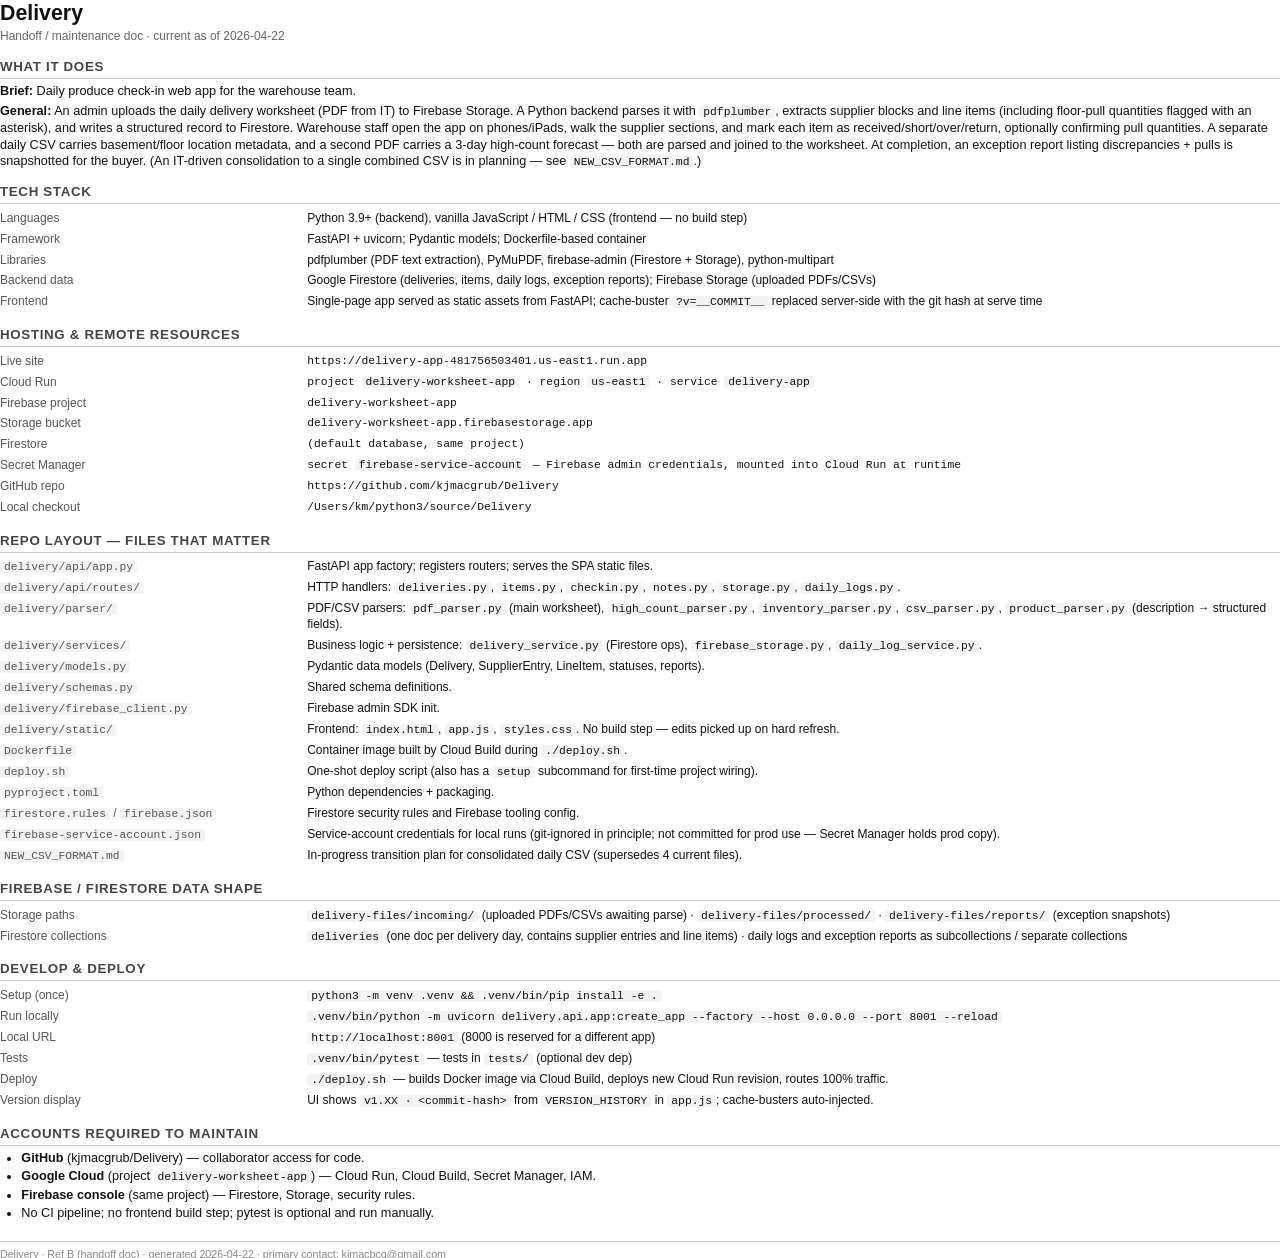
<file: docs/handoff.html>
<!DOCTYPE html>
<html>
<head>
<meta charset="utf-8">
<title>Delivery — Handoff Doc</title>
<style>
  @page { size: letter; margin: 0.45in; }
  body { font-family: -apple-system, BlinkMacSystemFont, "Helvetica Neue", sans-serif; font-size: 9.5pt; color: #111; line-height: 1.3; margin: 0; }
  h1 { font-size: 16pt; margin: 0 0 1pt 0; }
  h2 { font-size: 10pt; margin: 10pt 0 3pt 0; text-transform: uppercase; letter-spacing: 0.5pt; color: #444; border-bottom: 1px solid #ccc; padding-bottom: 2pt; }
  .sub { color: #666; margin-bottom: 8pt; font-size: 9pt; }
  table { border-collapse: collapse; width: 100%; margin-bottom: 3pt; font-size: 9pt; }
  td { padding: 2pt 6pt 2pt 0; vertical-align: top; }
  td.label { color: #555; width: 24%; white-space: nowrap; }
  td.value { font-family: "SF Mono", Menlo, monospace; font-size: 8.5pt; word-break: break-all; }
  ul { margin: 2pt 0; padding-left: 16pt; }
  li { margin-bottom: 1.5pt; }
  code, tt { font-family: "SF Mono", Menlo, monospace; font-size: 8.5pt; background: #f3f3f3; padding: 0 3pt; border-radius: 2pt; }
  .footer { margin-top: 14pt; padding-top: 5pt; border-top: 1px solid #ccc; font-size: 8pt; color: #888; }
  p { margin: 3pt 0; }
</style>
</head>
<body>

<h1>Delivery</h1>
<div class="sub">Handoff / maintenance doc · current as of 2026-04-22</div>

<h2>What it does</h2>
<p><b>Brief:</b> Daily produce check-in web app for the warehouse team.</p>
<p><b>General:</b> An admin uploads the daily delivery worksheet (PDF from IT) to Firebase Storage. A Python backend parses it with <code>pdfplumber</code>, extracts supplier blocks and line items (including floor-pull quantities flagged with an asterisk), and writes a structured record to Firestore. Warehouse staff open the app on phones/iPads, walk the supplier sections, and mark each item as received/short/over/return, optionally confirming pull quantities. A separate daily CSV carries basement/floor location metadata, and a second PDF carries a 3-day high-count forecast — both are parsed and joined to the worksheet. At completion, an exception report listing discrepancies + pulls is snapshotted for the buyer. (An IT-driven consolidation to a single combined CSV is in planning — see <code>NEW_CSV_FORMAT.md</code>.)</p>

<h2>Tech stack</h2>
<table>
  <tr><td class="label">Languages</td><td>Python 3.9+ (backend), vanilla JavaScript / HTML / CSS (frontend — no build step)</td></tr>
  <tr><td class="label">Framework</td><td>FastAPI + uvicorn; Pydantic models; Dockerfile-based container</td></tr>
  <tr><td class="label">Libraries</td><td>pdfplumber (PDF text extraction), PyMuPDF, firebase-admin (Firestore + Storage), python-multipart</td></tr>
  <tr><td class="label">Backend data</td><td>Google Firestore (deliveries, items, daily logs, exception reports); Firebase Storage (uploaded PDFs/CSVs)</td></tr>
  <tr><td class="label">Frontend</td><td>Single-page app served as static assets from FastAPI; cache-buster <code>?v=__COMMIT__</code> replaced server-side with the git hash at serve time</td></tr>
</table>

<h2>Hosting &amp; remote resources</h2>
<table>
  <tr><td class="label">Live site</td><td class="value">https://delivery-app-481756503401.us-east1.run.app</td></tr>
  <tr><td class="label">Cloud Run</td><td class="value">project <code>delivery-worksheet-app</code> · region <code>us-east1</code> · service <code>delivery-app</code></td></tr>
  <tr><td class="label">Firebase project</td><td class="value">delivery-worksheet-app</td></tr>
  <tr><td class="label">Storage bucket</td><td class="value">delivery-worksheet-app.firebasestorage.app</td></tr>
  <tr><td class="label">Firestore</td><td class="value">(default database, same project)</td></tr>
  <tr><td class="label">Secret Manager</td><td class="value">secret <code>firebase-service-account</code> — Firebase admin credentials, mounted into Cloud Run at runtime</td></tr>
  <tr><td class="label">GitHub repo</td><td class="value">https://github.com/kjmacgrub/Delivery</td></tr>
  <tr><td class="label">Local checkout</td><td class="value">/Users/km/python3/source/Delivery</td></tr>
</table>

<h2>Repo layout — files that matter</h2>
<table>
  <tr><td class="label"><code>delivery/api/app.py</code></td><td>FastAPI app factory; registers routers; serves the SPA static files.</td></tr>
  <tr><td class="label"><code>delivery/api/routes/</code></td><td>HTTP handlers: <code>deliveries.py</code>, <code>items.py</code>, <code>checkin.py</code>, <code>notes.py</code>, <code>storage.py</code>, <code>daily_logs.py</code>.</td></tr>
  <tr><td class="label"><code>delivery/parser/</code></td><td>PDF/CSV parsers: <code>pdf_parser.py</code> (main worksheet), <code>high_count_parser.py</code>, <code>inventory_parser.py</code>, <code>csv_parser.py</code>, <code>product_parser.py</code> (description → structured fields).</td></tr>
  <tr><td class="label"><code>delivery/services/</code></td><td>Business logic + persistence: <code>delivery_service.py</code> (Firestore ops), <code>firebase_storage.py</code>, <code>daily_log_service.py</code>.</td></tr>
  <tr><td class="label"><code>delivery/models.py</code></td><td>Pydantic data models (Delivery, SupplierEntry, LineItem, statuses, reports).</td></tr>
  <tr><td class="label"><code>delivery/schemas.py</code></td><td>Shared schema definitions.</td></tr>
  <tr><td class="label"><code>delivery/firebase_client.py</code></td><td>Firebase admin SDK init.</td></tr>
  <tr><td class="label"><code>delivery/static/</code></td><td>Frontend: <code>index.html</code>, <code>app.js</code>, <code>styles.css</code>. No build step — edits picked up on hard refresh.</td></tr>
  <tr><td class="label"><code>Dockerfile</code></td><td>Container image built by Cloud Build during <code>./deploy.sh</code>.</td></tr>
  <tr><td class="label"><code>deploy.sh</code></td><td>One-shot deploy script (also has a <code>setup</code> subcommand for first-time project wiring).</td></tr>
  <tr><td class="label"><code>pyproject.toml</code></td><td>Python dependencies + packaging.</td></tr>
  <tr><td class="label"><code>firestore.rules</code> / <code>firebase.json</code></td><td>Firestore security rules and Firebase tooling config.</td></tr>
  <tr><td class="label"><code>firebase-service-account.json</code></td><td>Service-account credentials for local runs (git-ignored in principle; not committed for prod use — Secret Manager holds prod copy).</td></tr>
  <tr><td class="label"><code>NEW_CSV_FORMAT.md</code></td><td>In-progress transition plan for consolidated daily CSV (supersedes 4 current files).</td></tr>
</table>

<h2>Firebase / Firestore data shape</h2>
<table>
  <tr><td class="label">Storage paths</td><td><code>delivery-files/incoming/</code> (uploaded PDFs/CSVs awaiting parse) · <code>delivery-files/processed/</code> · <code>delivery-files/reports/</code> (exception snapshots)</td></tr>
  <tr><td class="label">Firestore collections</td><td><code>deliveries</code> (one doc per delivery day, contains supplier entries and line items) · daily logs and exception reports as subcollections / separate collections</td></tr>
</table>

<h2>Develop &amp; deploy</h2>
<table>
  <tr><td class="label">Setup (once)</td><td><code>python3 -m venv .venv &amp;&amp; .venv/bin/pip install -e .</code></td></tr>
  <tr><td class="label">Run locally</td><td><code>.venv/bin/python -m uvicorn delivery.api.app:create_app --factory --host 0.0.0.0 --port 8001 --reload</code></td></tr>
  <tr><td class="label">Local URL</td><td><code>http://localhost:8001</code> (8000 is reserved for a different app)</td></tr>
  <tr><td class="label">Tests</td><td><code>.venv/bin/pytest</code> — tests in <code>tests/</code> (optional dev dep)</td></tr>
  <tr><td class="label">Deploy</td><td><code>./deploy.sh</code> — builds Docker image via Cloud Build, deploys new Cloud Run revision, routes 100% traffic.</td></tr>
  <tr><td class="label">Version display</td><td>UI shows <code>v1.XX · &lt;commit-hash&gt;</code> from <code>VERSION_HISTORY</code> in <code>app.js</code>; cache-busters auto-injected.</td></tr>
</table>

<h2>Accounts required to maintain</h2>
<ul>
  <li><b>GitHub</b> (kjmacgrub/Delivery) — collaborator access for code.</li>
  <li><b>Google Cloud</b> (project <code>delivery-worksheet-app</code>) — Cloud Run, Cloud Build, Secret Manager, IAM.</li>
  <li><b>Firebase console</b> (same project) — Firestore, Storage, security rules.</li>
  <li>No CI pipeline; no frontend build step; pytest is optional and run manually.</li>
</ul>

<div class="footer">
Delivery · Ref B (handoff doc) · generated 2026-04-22 · primary contact: kjmacbcg@gmail.com
</div>

</body>
</html>
</file>
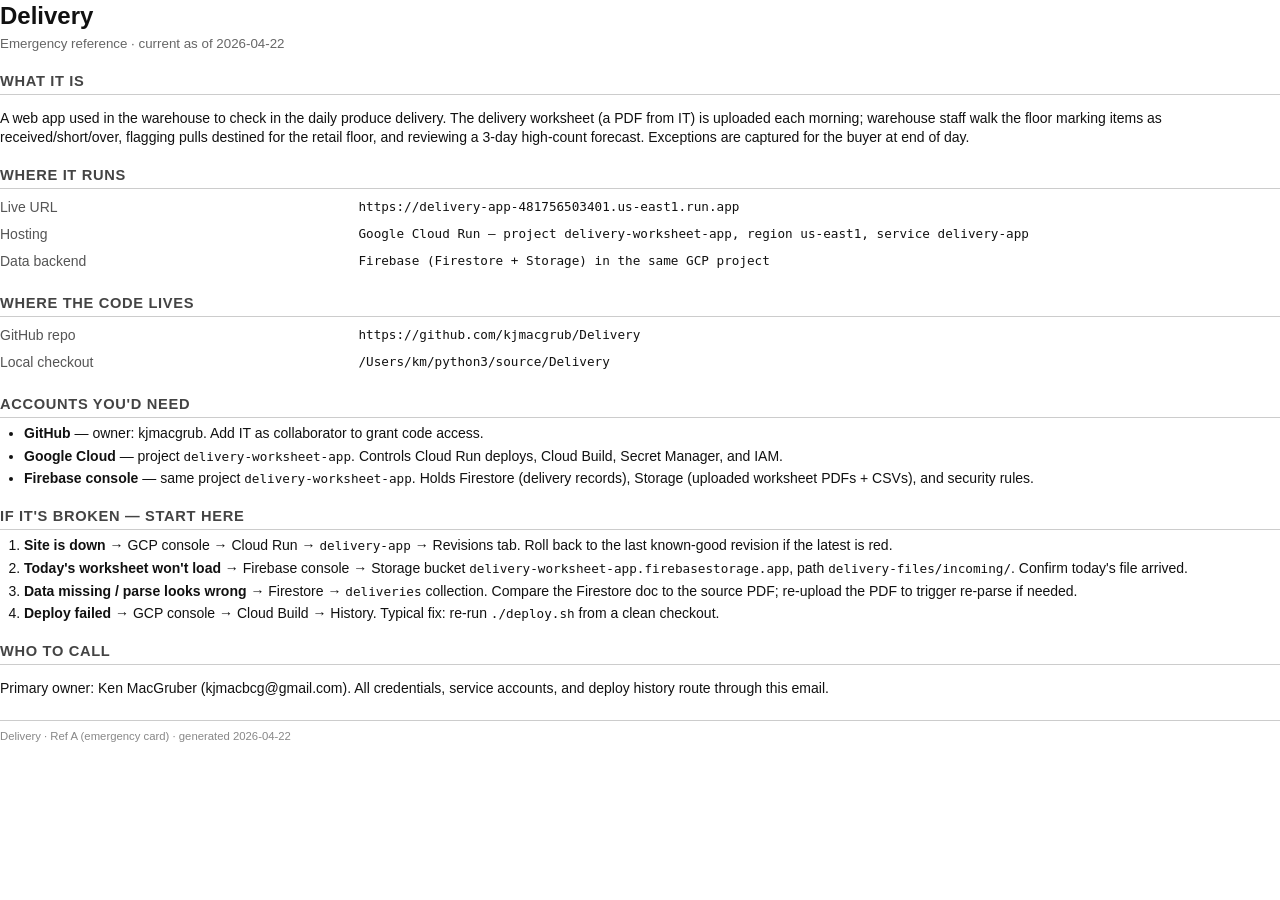
<file: docs/reference-card.html>
<!DOCTYPE html>
<html>
<head>
<meta charset="utf-8">
<title>Delivery — Reference Card</title>
<style>
  @page { size: letter; margin: 0.5in; }
  body { font-family: -apple-system, BlinkMacSystemFont, "Helvetica Neue", sans-serif; font-size: 10.5pt; color: #111; line-height: 1.35; margin: 0; }
  h1 { font-size: 18pt; margin: 0 0 2pt 0; }
  h2 { font-size: 11pt; margin: 14pt 0 4pt 0; text-transform: uppercase; letter-spacing: 0.5pt; color: #444; border-bottom: 1px solid #ccc; padding-bottom: 2pt; }
  .sub { color: #666; margin-bottom: 12pt; font-size: 10pt; }
  table { border-collapse: collapse; width: 100%; margin-bottom: 4pt; }
  td { padding: 3pt 6pt 3pt 0; vertical-align: top; }
  td.label { color: #555; width: 28%; white-space: nowrap; }
  td.value { font-family: "SF Mono", Menlo, monospace; font-size: 9.5pt; word-break: break-all; }
  .note { font-size: 9pt; color: #666; margin-top: 2pt; }
  ul, ol { margin: 4pt 0; padding-left: 18pt; }
  li { margin-bottom: 3pt; }
  .footer { margin-top: 16pt; padding-top: 6pt; border-top: 1px solid #ccc; font-size: 8.5pt; color: #888; }
  tt, code { font-family: "SF Mono", Menlo, monospace; font-size: 9.5pt; }
</style>
</head>
<body>

<h1>Delivery</h1>
<div class="sub">Emergency reference · current as of 2026-04-22</div>

<h2>What it is</h2>
<p>A web app used in the warehouse to check in the daily produce delivery. The delivery worksheet (a PDF from IT) is uploaded each morning; warehouse staff walk the floor marking items as received/short/over, flagging pulls destined for the retail floor, and reviewing a 3-day high-count forecast. Exceptions are captured for the buyer at end of day.</p>

<h2>Where it runs</h2>
<table>
  <tr><td class="label">Live URL</td><td class="value">https://delivery-app-481756503401.us-east1.run.app</td></tr>
  <tr><td class="label">Hosting</td><td class="value">Google Cloud Run — project <tt>delivery-worksheet-app</tt>, region <tt>us-east1</tt>, service <tt>delivery-app</tt></td></tr>
  <tr><td class="label">Data backend</td><td class="value">Firebase (Firestore + Storage) in the same GCP project</td></tr>
</table>

<h2>Where the code lives</h2>
<table>
  <tr><td class="label">GitHub repo</td><td class="value">https://github.com/kjmacgrub/Delivery</td></tr>
  <tr><td class="label">Local checkout</td><td class="value">/Users/km/python3/source/Delivery</td></tr>
</table>

<h2>Accounts you'd need</h2>
<ul>
  <li><b>GitHub</b> — owner: kjmacgrub. Add IT as collaborator to grant code access.</li>
  <li><b>Google Cloud</b> — project <tt>delivery-worksheet-app</tt>. Controls Cloud Run deploys, Cloud Build, Secret Manager, and IAM.</li>
  <li><b>Firebase console</b> — same project <tt>delivery-worksheet-app</tt>. Holds Firestore (delivery records), Storage (uploaded worksheet PDFs + CSVs), and security rules.</li>
</ul>

<h2>If it's broken — start here</h2>
<ol>
  <li><b>Site is down</b> → GCP console → Cloud Run → <tt>delivery-app</tt> → Revisions tab. Roll back to the last known-good revision if the latest is red.</li>
  <li><b>Today's worksheet won't load</b> → Firebase console → Storage bucket <tt>delivery-worksheet-app.firebasestorage.app</tt>, path <tt>delivery-files/incoming/</tt>. Confirm today's file arrived.</li>
  <li><b>Data missing / parse looks wrong</b> → Firestore → <tt>deliveries</tt> collection. Compare the Firestore doc to the source PDF; re-upload the PDF to trigger re-parse if needed.</li>
  <li><b>Deploy failed</b> → GCP console → Cloud Build → History. Typical fix: re-run <tt>./deploy.sh</tt> from a clean checkout.</li>
</ol>

<h2>Who to call</h2>
<p>Primary owner: Ken MacGruber (kjmacbcg@gmail.com). All credentials, service accounts, and deploy history route through this email.</p>

<div class="footer">
Delivery · Ref A (emergency card) · generated 2026-04-22
</div>

</body>
</html>
</file>
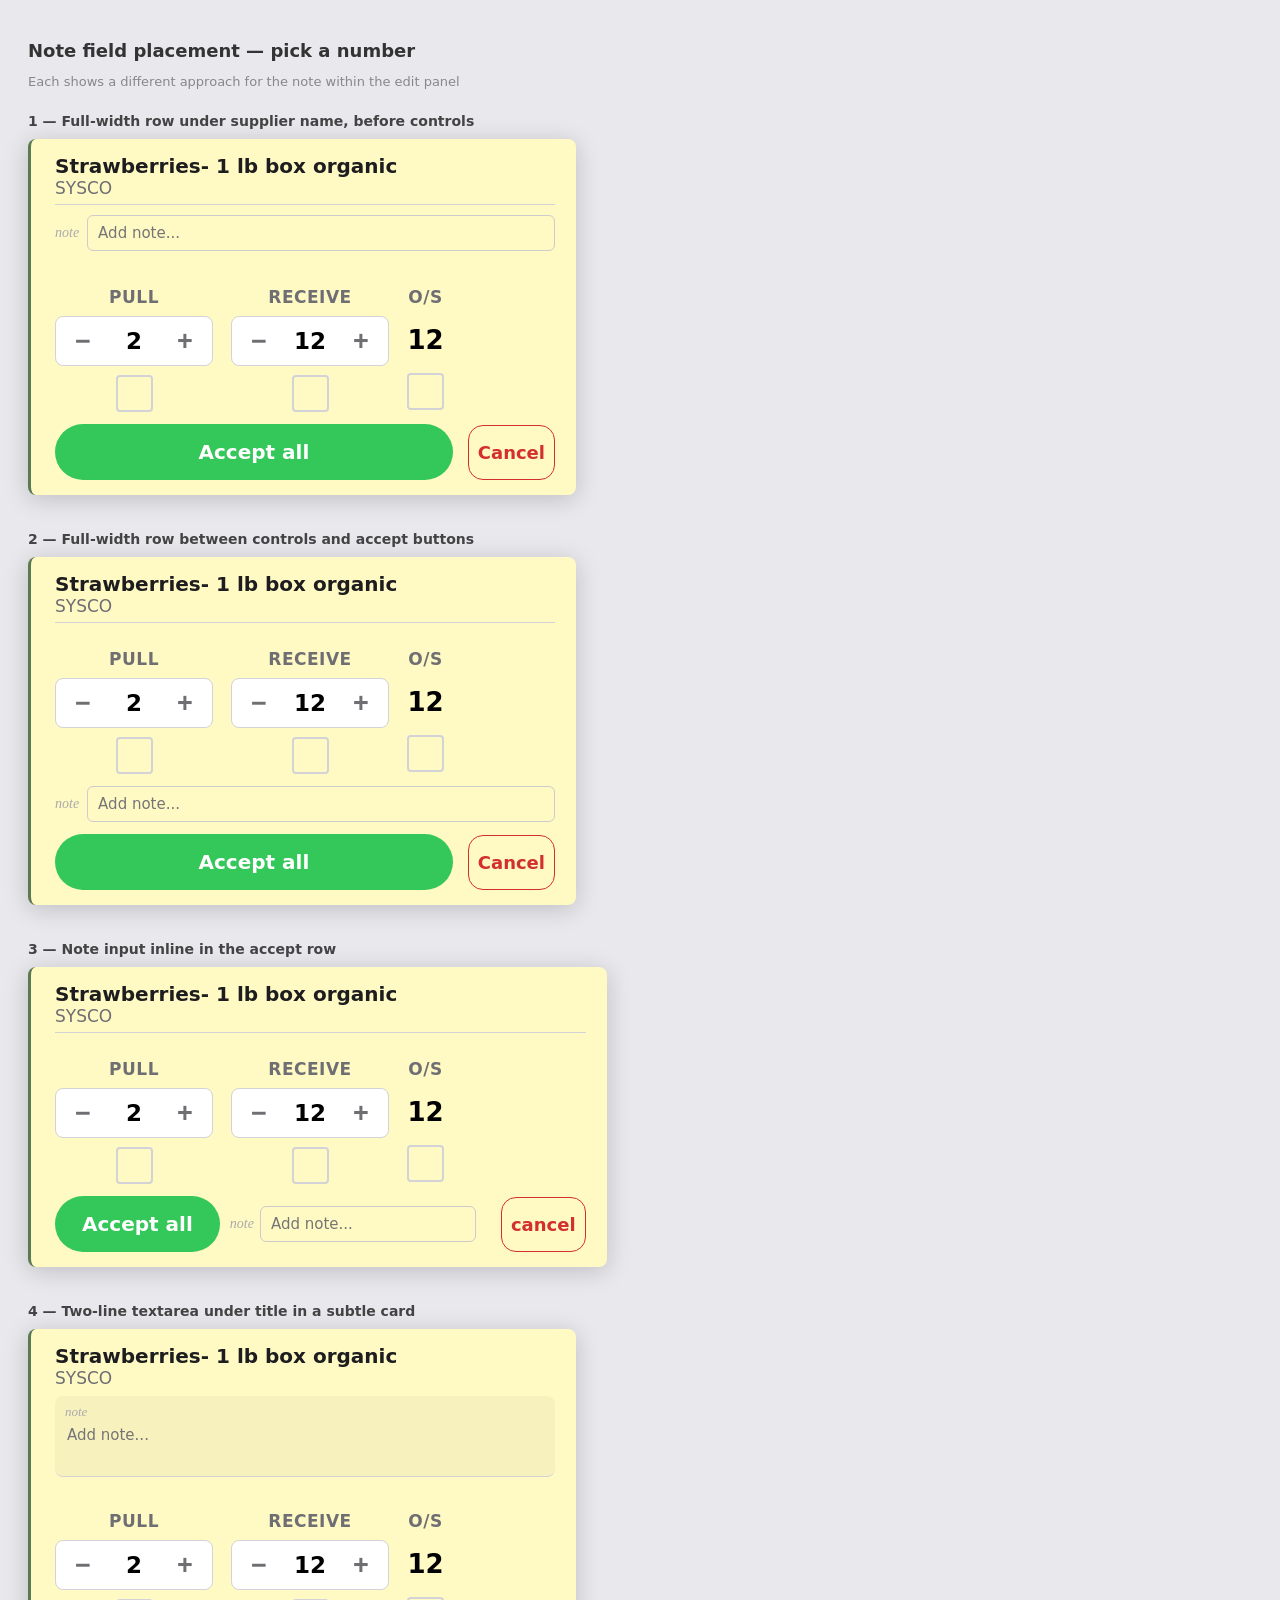
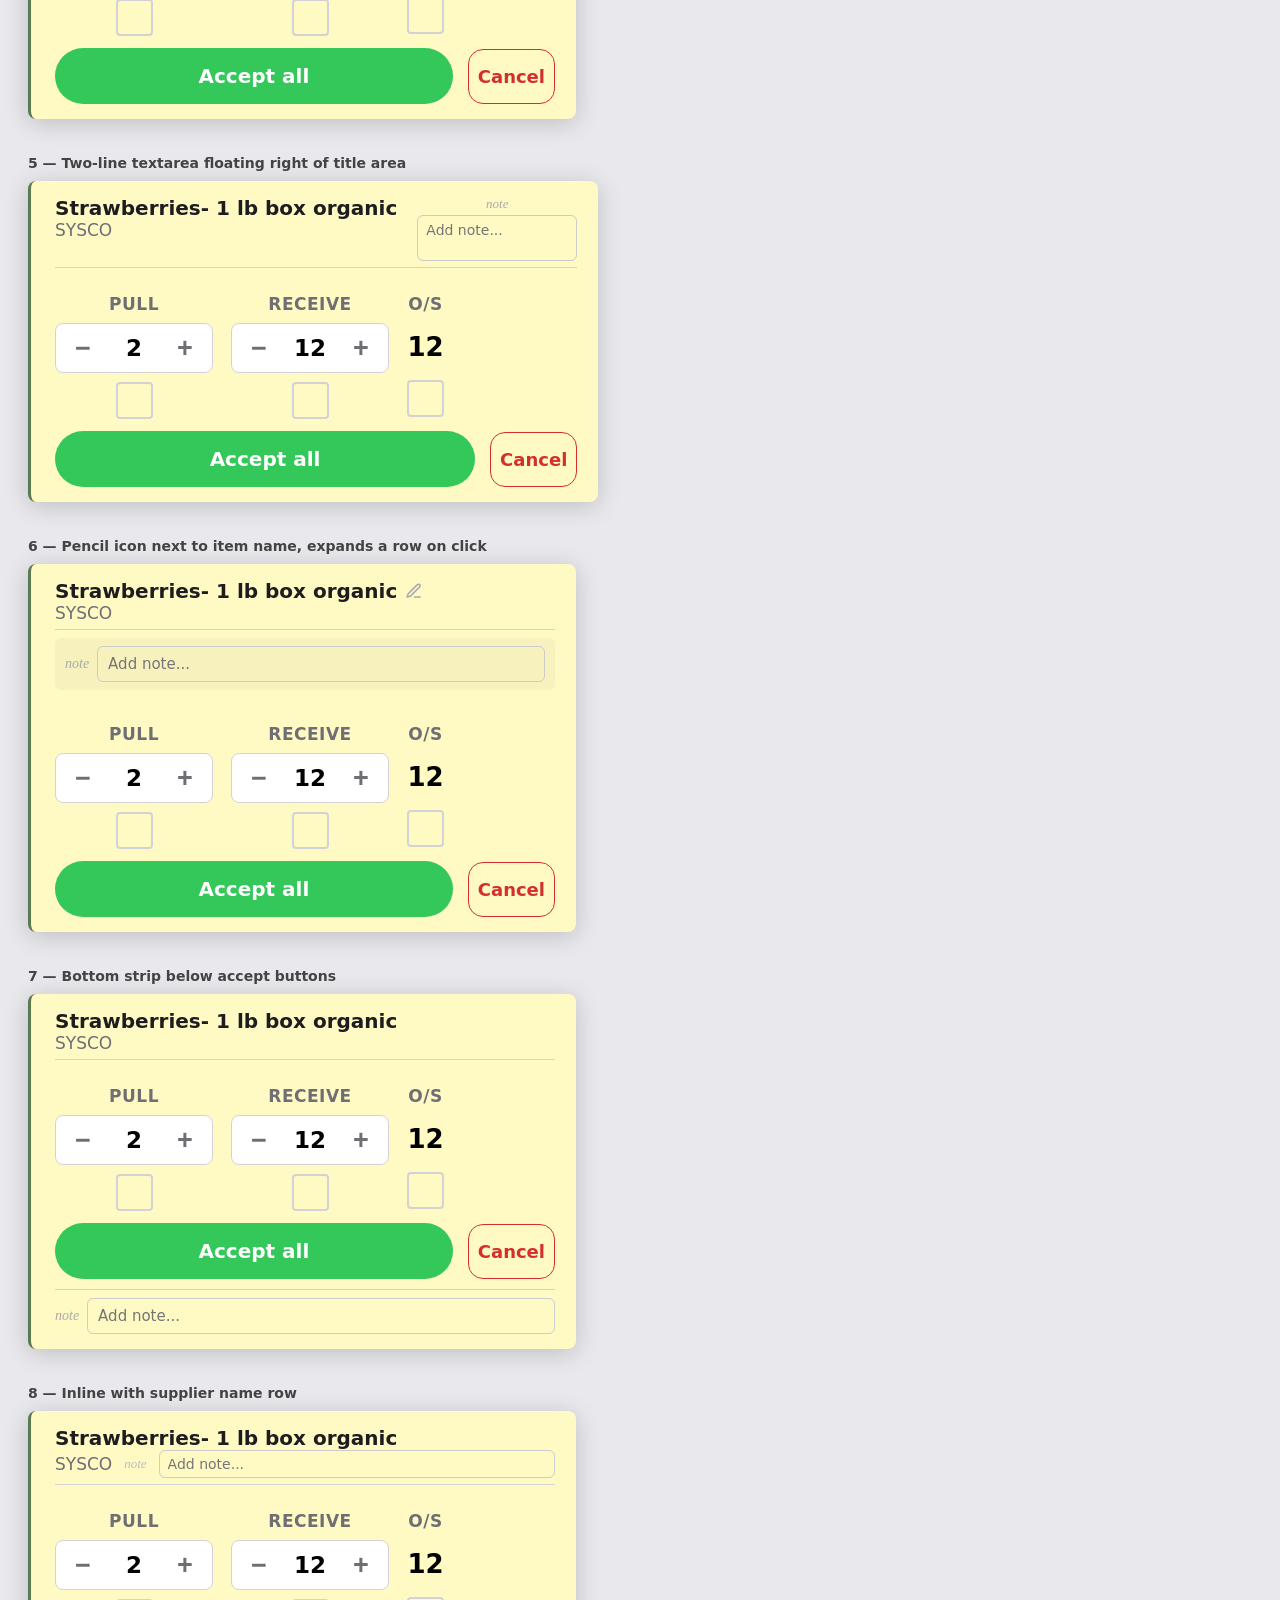
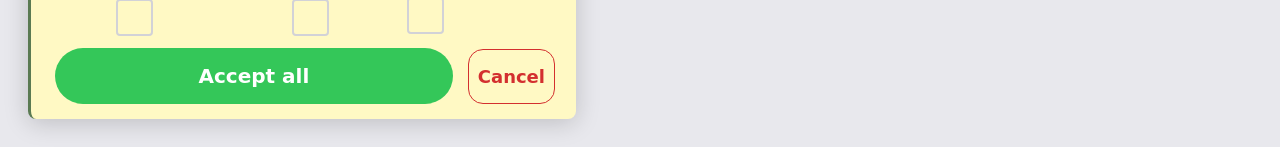
<file: delivery/static/note-examples.html>
<!DOCTYPE html>
<html>
<head>
<meta name="viewport" content="width=device-width, initial-scale=1">
<style>
  :root {
    --surface: #fff;
    --bg: #f5f5f7;
    --border: #d2d2d7;
    --text: #1d1d1f;
    --text-secondary: #6e6e73;
    --primary: #5a7a52;
    --success: #34c759;
  }
  body { font-family: system-ui; background: #e8e8ed; padding: 20px; }
  h1 { font-size: 18px; color: #333; margin-bottom: 8px; }
  p.sub { font-size: 13px; color: #888; margin-bottom: 24px; }
  .options { display: flex; flex-direction: column; gap: 36px; }
  .option-label { font-size: 14px; font-weight: 700; color: #444; margin-bottom: 10px; }

  .demo-panel {
    background: #fff9c4;
    border-left: 3px solid var(--primary);
    border-radius: 8px;
    box-shadow: 0 4px 24px rgba(0,0,0,0.18);
    padding: 15px 21px 15px 24px;
    display: inline-block;
    min-width: 500px;
  }
  .demo-title-item { font-size: 20px; font-weight: 600; color: var(--text); }
  .demo-title-supplier { font-size: 17px; color: var(--text-secondary); }
  .demo-columns {
    display: inline-flex; gap: 18px; margin-top: 12px;
  }
  .demo-col { display: flex; flex-direction: column; align-items: center; gap: 9px; padding-top: 14px; }
  .demo-label { font-size: 17px; font-weight: 600; color: var(--text-secondary); text-transform: uppercase; letter-spacing: 0.5px; }
  .demo-stepper {
    display: flex; align-items: center; background: var(--surface);
    border-radius: 8px; border: 1px solid var(--border); overflow: hidden;
  }
  .demo-btn { width: 54px; height: 48px; border: none; background: none; font-size: 27px; font-weight: 600; color: var(--text-secondary); }
  .demo-val { min-width: 48px; text-align: center; font-size: 23px; font-weight: 700; }
  .demo-check { width: 33px; height: 33px; border-radius: 4px; border: 2px solid var(--border); }
  .demo-bottom { display: flex; align-items: center; margin-top: 12px; }
  .demo-accept { font-size: 20px; font-weight: 600; color: white; background: var(--success); padding: 16px 27px; border-radius: 28px; flex: 3; text-align: center; }
  .demo-cancel { font-size: 18px; font-weight: 600; color: #d32f2f; border: 1px solid #d32f2f; border-radius: 15px; padding: 16px 9px; margin-left: 15px; text-align: center; }
  .divider { border-bottom: 1px solid var(--border); padding-bottom: 6px; margin-bottom: 0; }
</style>
</head>
<body>
<h1>Note field placement — pick a number</h1>
<p class="sub">Each shows a different approach for the note within the edit panel</p>

<div class="options">

<!-- 1: Full-width row between title and columns -->
<div>
  <div class="option-label">1 — Full-width row under supplier name, before controls</div>
  <div class="demo-panel">
    <div class="divider">
      <div class="demo-title-item">Strawberries- 1 lb box organic</div>
      <div class="demo-title-supplier">SYSCO</div>
    </div>
    <div style="margin: 10px 0; display: flex; align-items: center; gap: 8px;">
      <span style="font-size: 14px; font-style: italic; font-family: Georgia, serif; color: #aaa;">note</span>
      <input type="text" style="flex: 1; border: 1px solid #ccc; border-radius: 6px; padding: 8px 10px; font-size: 15px; background: transparent; font-family: inherit; color: var(--text);" placeholder="Add note...">
    </div>
    <div class="demo-columns">
      <div class="demo-col"><span class="demo-label">Pull</span><div class="demo-stepper"><button class="demo-btn">−</button><span class="demo-val">2</span><button class="demo-btn">+</button></div><div class="demo-check"></div></div>
      <div class="demo-col"><span class="demo-label">Receive</span><div class="demo-stepper"><button class="demo-btn">−</button><span class="demo-val">12</span><button class="demo-btn">+</button></div><div class="demo-check"></div></div>
      <div class="demo-col"><span class="demo-label">O/S</span><span style="font-size:26px;font-weight:700;height:48px;display:flex;align-items:center">12</span><div class="demo-check"></div></div>
    </div>
    <div class="demo-bottom"><span class="demo-accept">Accept all</span><span class="demo-cancel">Cancel</span></div>
  </div>
</div>

<!-- 2: Full-width between controls and accept -->
<div>
  <div class="option-label">2 — Full-width row between controls and accept buttons</div>
  <div class="demo-panel">
    <div class="divider">
      <div class="demo-title-item">Strawberries- 1 lb box organic</div>
      <div class="demo-title-supplier">SYSCO</div>
    </div>
    <div class="demo-columns">
      <div class="demo-col"><span class="demo-label">Pull</span><div class="demo-stepper"><button class="demo-btn">−</button><span class="demo-val">2</span><button class="demo-btn">+</button></div><div class="demo-check"></div></div>
      <div class="demo-col"><span class="demo-label">Receive</span><div class="demo-stepper"><button class="demo-btn">−</button><span class="demo-val">12</span><button class="demo-btn">+</button></div><div class="demo-check"></div></div>
      <div class="demo-col"><span class="demo-label">O/S</span><span style="font-size:26px;font-weight:700;height:48px;display:flex;align-items:center">12</span><div class="demo-check"></div></div>
    </div>
    <div style="margin: 12px 0 4px; display: flex; align-items: center; gap: 8px;">
      <span style="font-size: 14px; font-style: italic; font-family: Georgia, serif; color: #aaa;">note</span>
      <input type="text" style="flex: 1; border: 1px solid #ccc; border-radius: 6px; padding: 8px 10px; font-size: 15px; background: transparent; font-family: inherit; color: var(--text);" placeholder="Add note...">
    </div>
    <div class="demo-bottom"><span class="demo-accept">Accept all</span><span class="demo-cancel">Cancel</span></div>
  </div>
</div>

<!-- 3: Inline with accept row -->
<div>
  <div class="option-label">3 — Note input inline in the accept row</div>
  <div class="demo-panel">
    <div class="divider">
      <div class="demo-title-item">Strawberries- 1 lb box organic</div>
      <div class="demo-title-supplier">SYSCO</div>
    </div>
    <div class="demo-columns">
      <div class="demo-col"><span class="demo-label">Pull</span><div class="demo-stepper"><button class="demo-btn">−</button><span class="demo-val">2</span><button class="demo-btn">+</button></div><div class="demo-check"></div></div>
      <div class="demo-col"><span class="demo-label">Receive</span><div class="demo-stepper"><button class="demo-btn">−</button><span class="demo-val">12</span><button class="demo-btn">+</button></div><div class="demo-check"></div></div>
      <div class="demo-col"><span class="demo-label">O/S</span><span style="font-size:26px;font-weight:700;height:48px;display:flex;align-items:center">12</span><div class="demo-check"></div></div>
    </div>
    <div style="display: flex; align-items: center; margin-top: 12px; gap: 10px;">
      <span class="demo-accept" style="flex: 2;">Accept all</span>
      <div style="flex: 3; display: flex; align-items: center; gap: 6px;">
        <span style="font-size: 14px; font-style: italic; font-family: Georgia, serif; color: #aaa;">note</span>
        <input type="text" style="flex: 1; border: 1px solid #ccc; border-radius: 6px; padding: 8px 10px; font-size: 15px; background: transparent; font-family: inherit; color: var(--text);" placeholder="Add note...">
      </div>
      <span class="demo-cancel">cancel</span>
    </div>
  </div>
</div>

<!-- 4: Larger textarea under title, subtle card -->
<div>
  <div class="option-label">4 — Two-line textarea under title in a subtle card</div>
  <div class="demo-panel">
    <div style="margin-bottom: 8px;">
      <div class="demo-title-item">Strawberries- 1 lb box organic</div>
      <div class="demo-title-supplier">SYSCO</div>
    </div>
    <div style="background: rgba(0,0,0,0.03); border-radius: 8px; padding: 8px 10px; margin-bottom: 8px; border-bottom: 1px solid var(--border);">
      <div style="font-size: 13px; font-style: italic; font-family: Georgia, serif; color: #aaa; margin-bottom: 4px;">note</div>
      <textarea style="width: 100%; border: none; background: transparent; font-size: 15px; font-family: inherit; resize: none; color: var(--text); box-sizing: border-box; outline: none;" rows="2" placeholder="Add note..."></textarea>
    </div>
    <div class="demo-columns">
      <div class="demo-col"><span class="demo-label">Pull</span><div class="demo-stepper"><button class="demo-btn">−</button><span class="demo-val">2</span><button class="demo-btn">+</button></div><div class="demo-check"></div></div>
      <div class="demo-col"><span class="demo-label">Receive</span><div class="demo-stepper"><button class="demo-btn">−</button><span class="demo-val">12</span><button class="demo-btn">+</button></div><div class="demo-check"></div></div>
      <div class="demo-col"><span class="demo-label">O/S</span><span style="font-size:26px;font-weight:700;height:48px;display:flex;align-items:center">12</span><div class="demo-check"></div></div>
    </div>
    <div class="demo-bottom"><span class="demo-accept">Accept all</span><span class="demo-cancel">Cancel</span></div>
  </div>
</div>

<!-- 5: Floating right of title, two-line textarea -->
<div>
  <div class="option-label">5 — Two-line textarea floating right of title area</div>
  <div class="demo-panel">
    <div style="display: flex; gap: 20px; padding-bottom: 6px; border-bottom: 1px solid var(--border);">
      <div style="flex: 1;">
        <div class="demo-title-item">Strawberries- 1 lb box organic</div>
        <div class="demo-title-supplier">SYSCO</div>
      </div>
      <div style="display: flex; flex-direction: column; gap: 3px; width: 160px; flex-shrink: 0;">
        <div style="font-size: 13px; font-style: italic; font-family: Georgia, serif; color: #aaa; text-align: center;">note</div>
        <textarea style="border: 1px solid #ccc; border-radius: 6px; padding: 6px 8px; font-size: 14px; background: transparent; font-family: inherit; resize: none; color: var(--text); box-sizing: border-box;" rows="2" placeholder="Add note..."></textarea>
      </div>
    </div>
    <div class="demo-columns">
      <div class="demo-col"><span class="demo-label">Pull</span><div class="demo-stepper"><button class="demo-btn">−</button><span class="demo-val">2</span><button class="demo-btn">+</button></div><div class="demo-check"></div></div>
      <div class="demo-col"><span class="demo-label">Receive</span><div class="demo-stepper"><button class="demo-btn">−</button><span class="demo-val">12</span><button class="demo-btn">+</button></div><div class="demo-check"></div></div>
      <div class="demo-col"><span class="demo-label">O/S</span><span style="font-size:26px;font-weight:700;height:48px;display:flex;align-items:center">12</span><div class="demo-check"></div></div>
    </div>
    <div class="demo-bottom"><span class="demo-accept">Accept all</span><span class="demo-cancel">Cancel</span></div>
  </div>
</div>

<!-- 6: Collapsible — just a pencil icon that reveals -->
<div>
  <div class="option-label">6 — Pencil icon next to item name, expands a row on click</div>
  <div class="demo-panel">
    <div class="divider">
      <div style="display: flex; align-items: center; gap: 8px;">
        <span class="demo-title-item">Strawberries- 1 lb box organic</span>
        <svg width="18" height="18" viewBox="0 0 24 24" fill="none" stroke="#aaa" stroke-width="2" style="cursor:pointer; flex-shrink:0;"><path d="M12 20h9"/><path d="M16.5 3.5a2.121 2.121 0 013 3L7 19l-4 1 1-4L16.5 3.5z"/></svg>
      </div>
      <div class="demo-title-supplier">SYSCO</div>
    </div>
    <div style="margin: 8px 0; display: flex; align-items: center; gap: 8px; padding: 8px 10px; background: rgba(0,0,0,0.03); border-radius: 6px;">
      <span style="font-size: 14px; font-style: italic; font-family: Georgia, serif; color: #aaa;">note</span>
      <input type="text" style="flex: 1; border: 1px solid #ccc; border-radius: 6px; padding: 8px 10px; font-size: 15px; background: transparent; font-family: inherit; color: var(--text);" placeholder="Add note...">
    </div>
    <div class="demo-columns">
      <div class="demo-col"><span class="demo-label">Pull</span><div class="demo-stepper"><button class="demo-btn">−</button><span class="demo-val">2</span><button class="demo-btn">+</button></div><div class="demo-check"></div></div>
      <div class="demo-col"><span class="demo-label">Receive</span><div class="demo-stepper"><button class="demo-btn">−</button><span class="demo-val">12</span><button class="demo-btn">+</button></div><div class="demo-check"></div></div>
      <div class="demo-col"><span class="demo-label">O/S</span><span style="font-size:26px;font-weight:700;height:48px;display:flex;align-items:center">12</span><div class="demo-check"></div></div>
    </div>
    <div class="demo-bottom"><span class="demo-accept">Accept all</span><span class="demo-cancel">Cancel</span></div>
  </div>
</div>

<!-- 7: Bottom strip, always visible -->
<div>
  <div class="option-label">7 — Bottom strip below accept buttons</div>
  <div class="demo-panel">
    <div class="divider">
      <div class="demo-title-item">Strawberries- 1 lb box organic</div>
      <div class="demo-title-supplier">SYSCO</div>
    </div>
    <div class="demo-columns">
      <div class="demo-col"><span class="demo-label">Pull</span><div class="demo-stepper"><button class="demo-btn">−</button><span class="demo-val">2</span><button class="demo-btn">+</button></div><div class="demo-check"></div></div>
      <div class="demo-col"><span class="demo-label">Receive</span><div class="demo-stepper"><button class="demo-btn">−</button><span class="demo-val">12</span><button class="demo-btn">+</button></div><div class="demo-check"></div></div>
      <div class="demo-col"><span class="demo-label">O/S</span><span style="font-size:26px;font-weight:700;height:48px;display:flex;align-items:center">12</span><div class="demo-check"></div></div>
    </div>
    <div class="demo-bottom"><span class="demo-accept">Accept all</span><span class="demo-cancel">Cancel</span></div>
    <div style="margin-top: 10px; padding-top: 8px; border-top: 1px solid var(--border); display: flex; align-items: center; gap: 8px;">
      <span style="font-size: 14px; font-style: italic; font-family: Georgia, serif; color: #aaa;">note</span>
      <input type="text" style="flex: 1; border: 1px solid #ccc; border-radius: 6px; padding: 8px 10px; font-size: 15px; background: transparent; font-family: inherit; color: var(--text);" placeholder="Add note...">
    </div>
  </div>
</div>

<!-- 8: Same line as supplier name -->
<div>
  <div class="option-label">8 — Inline with supplier name row</div>
  <div class="demo-panel">
    <div class="divider">
      <div class="demo-title-item">Strawberries- 1 lb box organic</div>
      <div style="display: flex; align-items: center; gap: 12px;">
        <span class="demo-title-supplier">SYSCO</span>
        <span style="font-size: 13px; font-style: italic; font-family: Georgia, serif; color: #bbb;">note</span>
        <input type="text" style="flex: 1; border: 1px solid #ccc; border-radius: 6px; padding: 5px 8px; font-size: 14px; background: transparent; font-family: inherit; color: var(--text);" placeholder="Add note...">
      </div>
    </div>
    <div class="demo-columns">
      <div class="demo-col"><span class="demo-label">Pull</span><div class="demo-stepper"><button class="demo-btn">−</button><span class="demo-val">2</span><button class="demo-btn">+</button></div><div class="demo-check"></div></div>
      <div class="demo-col"><span class="demo-label">Receive</span><div class="demo-stepper"><button class="demo-btn">−</button><span class="demo-val">12</span><button class="demo-btn">+</button></div><div class="demo-check"></div></div>
      <div class="demo-col"><span class="demo-label">O/S</span><span style="font-size:26px;font-weight:700;height:48px;display:flex;align-items:center">12</span><div class="demo-check"></div></div>
    </div>
    <div class="demo-bottom"><span class="demo-accept">Accept all</span><span class="demo-cancel">Cancel</span></div>
  </div>
</div>

</div>
</body>
</html>
</file>
